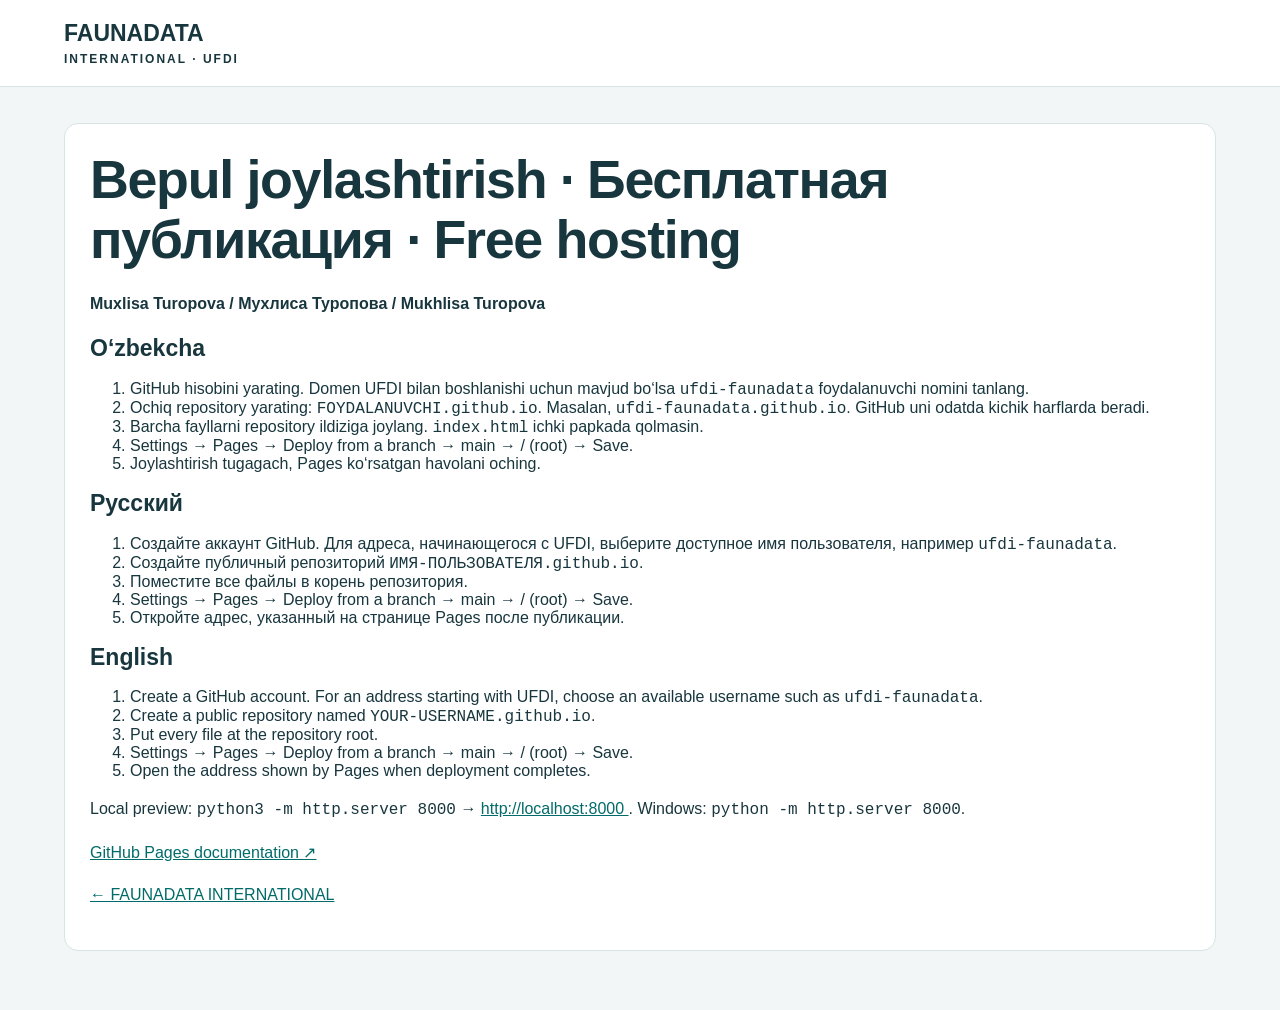
<file: deploy.html>
<!doctype html>
<html lang="uz">

<head>
    <meta charset="utf-8">
    <meta name="viewport" content="width=device-width, initial-scale=1">

    <title>UFDI · GitHub Pages</title>

    <link rel="stylesheet" href="style.css">
</head>

<body>
    <header>
        <a class="brand" href="index.html">
            FAUNADATA
            <small>INTERNATIONAL · UFDI</small>
        </a>
    </header>

    <main>
        <section class="panel">
            <h1>
                Bepul joylashtirish · Бесплатная публикация · Free hosting
            </h1>

            <p>
                <strong>
                    Muxlisa Turopova / Мухлиса Туропова / Mukhlisa Turopova
                </strong>
            </p>

            <h2>O‘zbekcha</h2>

            <ol>
                <li>
                    GitHub hisobini yarating. Domen UFDI bilan boshlanishi
                    uchun mavjud bo‘lsa
                    <code>ufdi-faunadata</code>
                    foydalanuvchi nomini tanlang.
                </li>

                <li>
                    Ochiq repository yarating:
                    <code>FOYDALANUVCHI.github.io</code>.
                    Masalan,
                    <code>ufdi-faunadata.github.io</code>.
                    GitHub uni odatda kichik harflarda beradi.
                </li>

                <li>
                    Barcha fayllarni repository ildiziga joylang.
                    <code>index.html</code>
                    ichki papkada qolmasin.
                </li>

                <li>
                    Settings → Pages → Deploy from a branch →
                    main → / (root) → Save.
                </li>

                <li>
                    Joylashtirish tugagach, Pages ko‘rsatgan havolani oching.
                </li>
            </ol>

            <h2>Русский</h2>

            <ol>
                <li>
                    Создайте аккаунт GitHub. Для адреса, начинающегося
                    с UFDI, выберите доступное имя пользователя,
                    например <code>ufdi-faunadata</code>.
                </li>

                <li>
                    Создайте публичный репозиторий
                    <code>ИМЯ-ПОЛЬЗОВАТЕЛЯ.github.io</code>.
                </li>

                <li>
                    Поместите все файлы в корень репозитория.
                </li>

                <li>
                    Settings → Pages → Deploy from a branch →
                    main → / (root) → Save.
                </li>

                <li>
                    Откройте адрес, указанный на странице Pages
                    после публикации.
                </li>
            </ol>

            <h2>English</h2>

            <ol>
                <li>
                    Create a GitHub account. For an address starting
                    with UFDI, choose an available username such as
                    <code>ufdi-faunadata</code>.
                </li>

                <li>
                    Create a public repository named
                    <code>YOUR-USERNAME.github.io</code>.
                </li>

                <li>
                    Put every file at the repository root.
                </li>

                <li>
                    Settings → Pages → Deploy from a branch →
                    main → / (root) → Save.
                </li>

                <li>
                    Open the address shown by Pages when deployment completes.
                </li>
            </ol>

            <p>
                Local preview:
                <code>python3 -m http.server 8000</code>
                →
                <a href="http://localhost:8000">
                    http://localhost:8000
                </a>.
                Windows:
                <code>python -m http.server 8000</code>.
            </p>

            <p>
                <a href="https://docs.github.com/en/pages/getting-started-with-github-pages/creating-a-github-pages-site"
                    target="_blank" rel="noopener noreferrer">
                    GitHub Pages documentation ↗
                </a>
            </p>

            <p>
                <a href="index.html">← FAUNADATA INTERNATIONAL</a>
            </p>
        </section>
    </main>
</body>

</html>
</file>
<file: style.css>
:root {
    font-family: Arial, Helvetica, sans-serif;
    font-size: 16px;
    color: #18363e;
    background: #f2f6f7;

    --teal: #006b69;
    --border: #d7e3e5;
}

* {
    box-sizing: border-box;
}

[hidden] {
    display: none !important;
}

body {
    margin: 0;
}

a {
    color: var(--teal);
}

button,
input {
    font: inherit;
}

button {
    padding: 11px 16px;
    border: 1px solid var(--border);
    border-radius: 8px;
    background: white;
    color: #18363e;
    cursor: pointer;
}

button:hover {
    background: #e6f1f0;
}

button:disabled {
    opacity: .5;
    cursor: wait;
}

button:focus-visible,
a:focus-visible,
.drop-zone:focus-visible {
    outline: 3px solid #dba428;
    outline-offset: 3px;
}

header {
    display: flex;
    justify-content: space-between;
    align-items: center;
    gap: 20px;
    padding: 20px 5%;
    background: white;
    border-bottom: 1px solid var(--border);
}

.brand {
    color: #18363e;
    font-size: 23px;
    font-weight: 800;
    text-decoration: none;
}

.brand small {
    display: block;
    font-size: 12px;
    letter-spacing: 2px;
    margin-top: 5px;
}

nav {
    display: flex;
    gap: 5px;
}

nav button {
    border: 0;
    font-size: 14px;
}

nav .active {
    background: #dcefed;
    color: var(--teal);
    font-weight: bold;
}

main {
    max-width: 1450px;
    margin: auto;
    padding: 36px 5%;
}

h1 {
    font-size: clamp(32px, 4.2vw, 56px);
    line-height: 1.12;
    margin: 0 0 22px;
    letter-spacing: -1.3px;
}

h2 {
    font-size: 23px;
    line-height: 1.3;
    margin: 0 0 16px;
}

h3 {
    font-size: 18px;
    line-height: 1.5;
}

p {
    line-height: 1.65;
}

.lead {
    font-size: 19px;
    color: #536e75;
}

.secondary {
    font-size: 14px;
    color: #60777e;
}

.start-grid {
    display: grid;
    grid-template-columns: 1fr 1fr;
    gap: 34px;
    align-items: start;
}

.panel {
    padding: 25px;
    background: white;
    border: 1px solid var(--border);
    border-radius: 14px;
    margin-bottom: 24px;
}

.creator {
    padding: 24px;
    background: #153d43;
    color: white;
    border-radius: 12px;
    margin: 26px 0;
}

.creator p {
    font-size: 12px;
    letter-spacing: 1.8px;
    margin: 0 0 10px;
    color: #c5dedf;
    font-weight: bold;
}

.creator strong {
    display: block;
    font-size: 32px;
    line-height: 1.25;
}

.creator span {
    display: block;
    margin-top: 12px;
    font-size: 14px;
    line-height: 1.5;
    color: #d8e8e8;
}

.drop-zone {
    min-height: 230px;
    display: flex;
    flex-direction: column;
    align-items: center;
    justify-content: center;
    gap: 16px;
    padding: 24px;
    border: 2px dashed #9bbbbb;
    border-radius: 12px;
    background: #f2f9f8;
    cursor: pointer;
    text-align: center;
}

.drop-zone.dragging {
    background: #dcefed;
    border-color: var(--teal);
}

.drop-zone span:last-child {
    font-size: 14px;
    color: #60777e;
}

.upload-icon {
    font-size: 40px;
    color: var(--teal);
}

.preview {
    width: 100%;
    max-height: 300px;
    object-fit: contain;
    background: #edf3f4;
    border-radius: 9px;
    margin-top: 22px;
}

.actions {
    display: flex;
    flex-wrap: wrap;
    gap: 9px;
}

.primary {
    background: var(--teal);
    color: white;
    border-color: var(--teal);
    font-weight: bold;
}

.primary:hover {
    background: #005754;
    color: white;
}

.notice {
    padding: 13px;
    border-radius: 7px;
    background: #e5f1ef;
    font-size: 14px;
}

.notice:empty {
    display: none;
}

.error {
    padding: 13px;
    border-radius: 7px;
    background: #fff0eb;
    color: #9e2c1a;
    font-size: 14px;
}

.browse-row {
    display: flex;
    justify-content: space-between;
    gap: 20px;
    align-items: center;
    margin: 10px 0 34px;
    font-size: 14px;
}

.about-grid {
    display: grid;
    grid-template-columns: 1fr 1fr;
    gap: 24px;
}

.eyebrow {
    font-size: 12px;
    letter-spacing: 1.5px;
    color: var(--teal);
    font-weight: bold;
    text-transform: uppercase;
}

#project-fields {
    padding-left: 20px;
}

#project-fields li {
    margin-bottom: 12px;
    line-height: 1.5;
}

.planned-list {
    display: grid;
    grid-template-columns: repeat(3, 1fr);
    gap: 18px;
    list-style: none;
    padding: 0;
}

.planned-list li {
    border-top: 1px solid var(--border);
    padding-top: 12px;
}

.planned-list strong {
    display: block;
}

.planned-list em {
    display: block;
    font-size: 13px;
    font-style: italic;
    color: #60777e;
    margin-top: 6px;
}

.back {
    display: inline-block;
    margin-bottom: 24px;
}

.map-grid {
    display: grid;
    grid-template-columns: 285px minmax(0, 1fr);
    gap: 24px;
}

.species-photo {
    width: 100%;
    height: 190px;
    object-fit: cover;
    border-radius: 8px;
    margin-bottom: 20px;
}

.location {
    width: 100%;
    text-align: left;
    margin-bottom: 7px;
}

.location.active {
    background: #e0f0ed;
    border-color: #82b5ae;
}

.location strong,
.location small {
    display: block;
}

.location small {
    color: #60777e;
    font-size: 12px;
    margin-top: 7px;
    line-height: 1.5;
}

.map-panel {
    padding: 0;
    overflow: hidden;
}

.toolbar {
    display: flex;
    align-items: center;
    justify-content: space-between;
    gap: 10px;
    padding: 18px;
}

.toolbar h2 {
    font-size: 18px;
    margin: 0;
}

.toolbar button {
    font-size: 14px;
}

#map {
    height: 450px;
    background: #e4edf0;
    z-index: 0;
}

.legend {
    padding: 15px 20px;
    border-bottom: 1px solid var(--border);
    font-size: 13px;
}

.legend>span {
    display: inline-flex;
    align-items: center;
    gap: 6px;
    margin: 0 12px 7px 0;
}

.legend p {
    margin: 0 0 8px;
}

.legend i {
    display: inline-block;
    width: 12px;
    height: 12px;
    border-radius: 50%;
}

.low {
    background: #efcd42;
}

.medium {
    background: #e98c32;
}

.high {
    background: #9d342d;
}

.unknown {
    background: #758b94;
}

#detail {
    padding: 22px;
}

#detail dl {
    display: grid;
    grid-template-columns: 1fr 1fr;
    gap: 9px 16px;
}

#detail dt {
    color: #60777e;
}

#detail dd {
    margin: 0;
    overflow-wrap: anywhere;
}

.detail-grid {
    display: grid;
    grid-template-columns: repeat(3, 1fr);
    gap: 20px;
}

.detail-grid span {
    display: block;
    font-size: 12px;
    color: #60777e;
    margin-bottom: 7px;
}

.detail-grid strong {
    font-size: 14px;
    font-weight: 500;
    line-height: 1.5;
}

.evidence-grid {
    display: grid;
    grid-template-columns: repeat(3, 1fr);
    gap: 22px;
}

.population-number {
    display: block;
    font-size: 34px;
    color: var(--teal);
}

.evidence-grid p {
    font-size: 14px;
    color: #60777e;
}

.biology-grid {
    display: grid;
    grid-template-columns: 1fr 1fr;
    gap: 15px 30px;
}

.biology-grid article {
    border-top: 1px solid var(--border);
}

.biology-grid p {
    font-size: 15px;
    color: #526d75;
}

footer {
    display: flex;
    justify-content: space-between;
    gap: 20px;
    padding: 26px 0;
    border-top: 1px solid var(--border);
    font-size: 14px;
    line-height: 1.6;
}

.leaflet-container {
    font: 14px Arial, sans-serif;
}

@media (max-width: 850px) {

    .start-grid,
    .about-grid {
        grid-template-columns: 1fr;
    }

    .planned-list {
        grid-template-columns: 1fr 1fr;
    }

    .map-grid {
        grid-template-columns: 230px minmax(0, 1fr);
    }

    .detail-grid {
        grid-template-columns: 1fr 1fr;
    }
}

@media (max-width: 620px) {
    header {
        flex-wrap: wrap;
    }

    main {
        padding: 26px 5%;
    }

    .map-grid,
    .evidence-grid,
    .biology-grid,
    .planned-list {
        grid-template-columns: 1fr;
    }

    .browse-row,
    footer {
        flex-direction: column;
        align-items: flex-start;
    }

    .creator strong {
        font-size: 28px;
    }

    #map {
        height: 370px;
    }

    .panel {
        padding: 20px;
    }

    .map-panel {
        padding: 0;
    }

    .actions button {
        width: 100%;
    }
}
</file>
